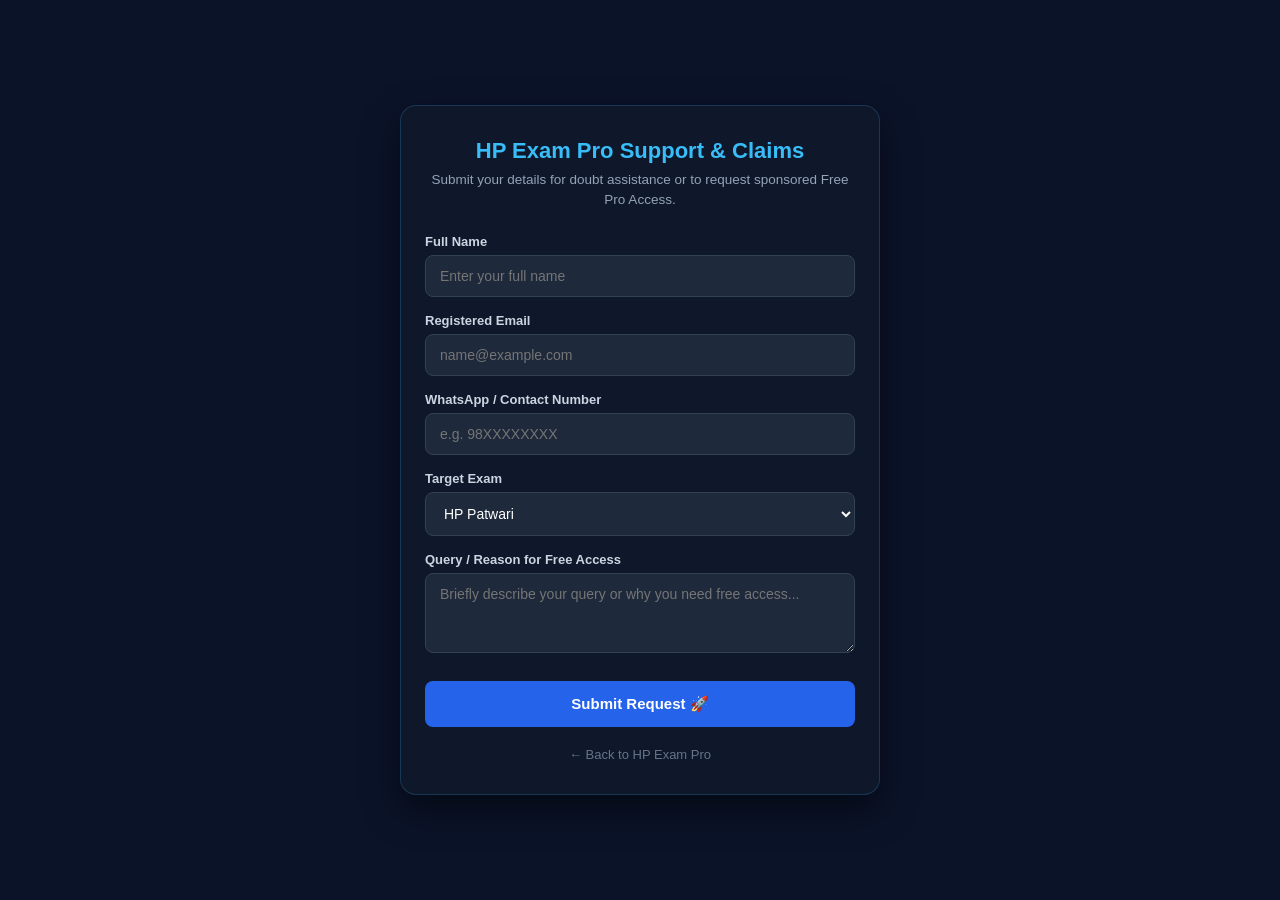
<file: frontend/support.html>
<!DOCTYPE html>
<html lang="en">
<head>
    <meta charset="UTF-8">
    <meta name="viewport" content="width=device-width, initial-scale=1.0">
    <title>HP Exam Pro | Support & Free Pro Access</title>
    <link rel="icon" type="image/png" href="favicon.png">
    <style>
        * {
            box-sizing: border-box;
            margin: 0;
            padding: 0;
            font-family: -apple-system, BlinkMacSystemFont, 'Segoe UI', Roboto, Helvetica, Arial, sans-serif;
        }
        body {
            background: #0b1329;
            color: #f8fafc;
            display: flex;
            align-items: center;
            justify-content: center;
            min-height: 100vh;
            padding: 20px;
        }
        .support-card {
            background: #0f172a;
            border: 1px solid rgba(56, 189, 248, 0.2);
            border-radius: 16px;
            max-width: 480px;
            width: 100%;
            padding: 32px 24px;
            box-shadow: 0 15px 35px rgba(0, 0, 0, 0.5);
        }
        .header {
            text-align: center;
            margin-bottom: 24px;
        }
        .header h2 {
            color: #38bdf8;
            font-size: 22px;
            margin-bottom: 6px;
        }
        .header p {
            color: #94a3b8;
            font-size: 13.5px;
            line-height: 1.5;
        }
        .form-group {
            margin-bottom: 16px;
        }
        label {
            display: block;
            font-size: 13px;
            color: #cbd5e1;
            margin-bottom: 6px;
            font-weight: 600;
        }
        input, select, textarea {
            width: 100%;
            background: #1e293b;
            border: 1px solid #334155;
            border-radius: 8px;
            padding: 12px 14px;
            color: #ffffff;
            font-size: 14px;
            outline: none;
            transition: all 0.2s ease;
        }
        input:focus, select:focus, textarea:focus {
            border-color: #38bdf8;
            box-shadow: 0 0 0 2px rgba(56, 189, 248, 0.2);
        }
        textarea {
            resize: vertical;
            min-height: 80px;
        }
        select option {
            background: #0f172a;
            color: #fff;
        }
        .btn-submit {
            width: 100%;
            background: #2563eb;
            color: #ffffff;
            border: none;
            padding: 14px;
            border-radius: 8px;
            font-size: 15px;
            font-weight: bold;
            cursor: pointer;
            transition: background 0.2s;
            margin-top: 8px;
        }
        .btn-submit:hover {
            background: #1d4ed8;
        }
        .btn-submit:disabled {
            background: #475569;
            cursor: not-allowed;
        }
        #status-msg {
            margin-top: 16px;
            font-size: 13.5px;
            text-align: center;
            display: none;
            padding: 10px;
            border-radius: 6px;
            line-height: 1.4;
        }
        .status-success {
            background: rgba(34, 197, 94, 0.15);
            color: #4ade80;
            border: 1px solid rgba(34, 197, 94, 0.3);
        }
        .status-error {
            background: rgba(239, 68, 68, 0.15);
            color: #f87171;
            border: 1px solid rgba(239, 68, 68, 0.3);
        }
        .back-link {
            display: block;
            text-align: center;
            margin-top: 20px;
            font-size: 13px;
            color: #64748b;
            text-decoration: none;
        }
        .back-link:hover {
            color: #94a3b8;
        }
    </style>
</head>
<body>

<div class="support-card">
    <div class="header">
        <h2>HP Exam Pro Support & Claims</h2>
        <p>Submit your details for doubt assistance or to request sponsored Free Pro Access.</p>
    </div>
    
    <form id="supportForm" onsubmit="submitSupportQuery(event)">
        <div class="form-group">
            <label for="name">Full Name</label>
            <input type="text" id="name" required placeholder="Enter your full name">
        </div>
        
        <div class="form-group">
            <label for="email">Registered Email</label>
            <input type="email" id="email" required placeholder="name@example.com">
        </div>
        
        <div class="form-group">
            <label for="phone">WhatsApp / Contact Number</label>
            <input type="tel" id="phone" required placeholder="e.g. 98XXXXXXXX">
        </div>
        
        <div class="form-group">
            <label for="target_exam">Target Exam</label>
            <select id="target_exam" required>
                <option value="HP Patwari">HP Patwari</option>
                <option value="HP Police Constable">HP Police Constable</option>
                <option value="HP JOA IT">HP JOA IT</option>
                <option value="HPAS / Allied Services">HPAS / Allied Services</option>
                <option value="Other Regional HP Exams">Other Regional HP Exams</option>
            </select>
        </div>
        
        <div class="form-group">
            <label for="reason">Query / Reason for Free Access</label>
            <textarea id="reason" rows="3" required placeholder="Briefly describe your query or why you need free access..."></textarea>
        </div>
        
        <button type="submit" id="submitBtn" class="btn-submit">Submit Request 🚀</button>
        <div id="status-msg"></div>
    </form>

    <a href="https://hp-exam-pro.vercel.app" class="back-link">← Back to HP Exam Pro</a>
</div>

<script>
async function submitSupportQuery(event) {
    event.preventDefault();
    const btn = document.getElementById("submitBtn");
    const statusMsg = document.getElementById("status-msg");

    btn.innerText = "Sending Details...";
    btn.disabled = true;
    statusMsg.style.display = "none";
    statusMsg.className = "";

    const payload = {
        name: document.getElementById("name").value.trim(),
        email: document.getElementById("email").value.trim(),
        phone: document.getElementById("phone").value.trim(),
        target_exam: document.getElementById("target_exam").value,
        reason: document.getElementById("reason").value.trim()
    };

    try {
        const response = await fetch("https://hp-exam-pro-dixk.onrender.com/api/support/claim-free-pro", {
            method: "POST",
            headers: { "Content-Type": "application/json" },
            body: JSON.stringify(payload)
        });

        if (response.ok) {
            statusMsg.className = "status-success";
            statusMsg.style.display = "block";
            statusMsg.innerText = "✅ Request sent successfully! Our team will contact you via WhatsApp / Email shortly.";
            document.getElementById("supportForm").reset();
        } else {
            throw new Error("API responded with an error");
        }
    } catch (err) {
        statusMsg.className = "status-error";
        statusMsg.style.display = "block";
        statusMsg.innerText = "❌ Submission failed. Please verify your connection or try again later.";
    } finally {
        btn.innerText = "Submit Request 🚀";
        btn.disabled = false;
    }
}
</script>

</body>
</html>
</file>
